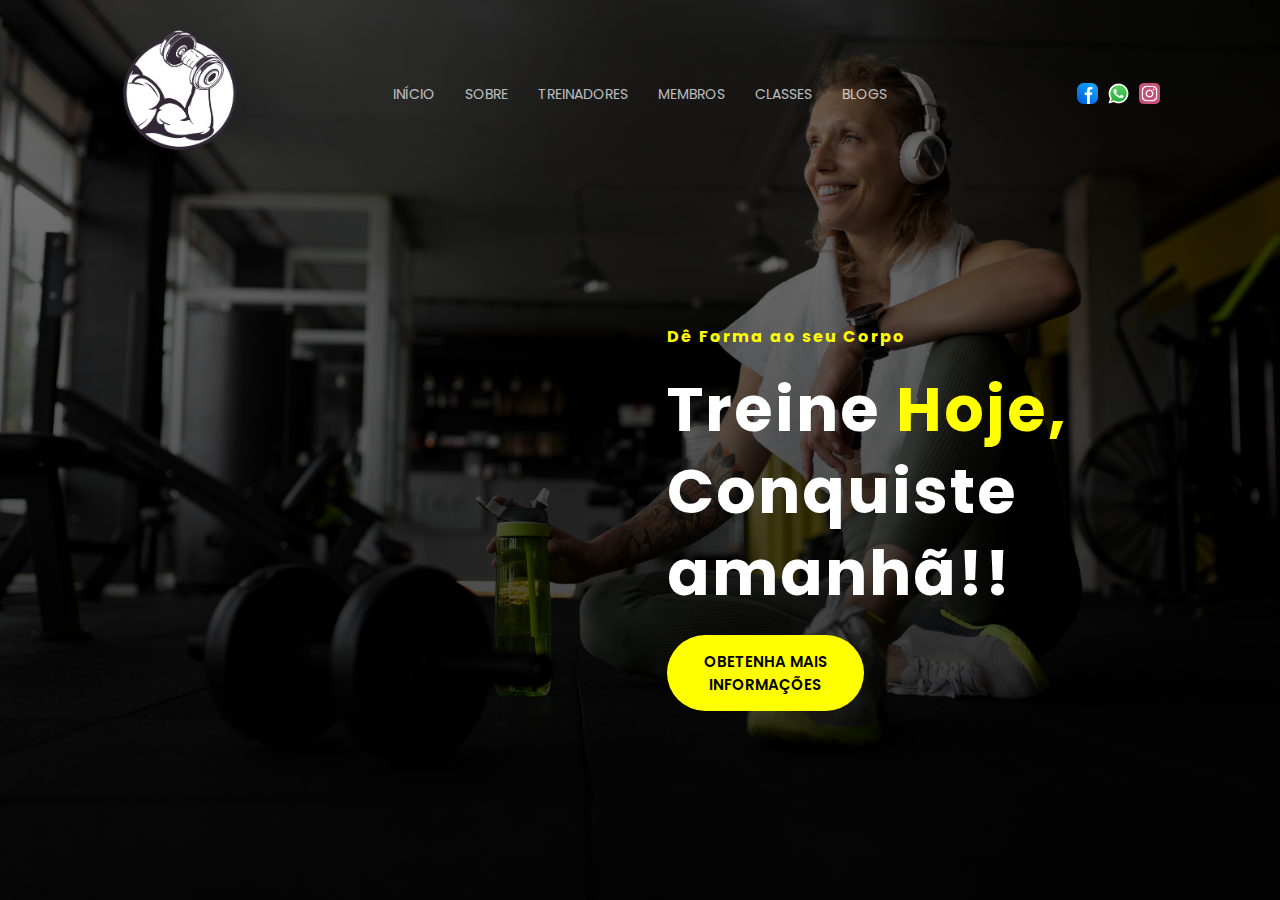
<file: Projeto-Academia/index.html>
<!DOCTYPE html>
<hmtl lang="pt-br">
  <head>
    <meta charset="UTF-8">
    <meta name="viewport" content="width=device-width, initial-scale=1.0">
    <title>Website GYM</title>
    <link rel="stylesheet" href="style.css">
    <link rel="preconnect" href="https://fonts.googleapis.com">
    <link rel="preconnect" href="https://fonts.gstatic.com" crossorigin="">
    <link 
       href="https://fonts.googleapis.com/css2?family=Poppins:ital,wght@0,100;0,200;0,300;0,400;0,500;0,600;0,700;0,800;1,400" 
       rel="stylesheet">

  </head>
 
  <body>
    <div class="header">
        <div class="navbar">
            <div class="logo">
               <img src="img/logo.png" alt="">
            </div>

            <div class="navbar_link">
                <ul>
                    <li class="lists"><a href="#" class="links">Início</a></li>
                    <li class="lists"><a href="#" class="links">Sobre</a></li>
                    <li class="lists"><a href="#" class="links">Treinadores</a></li>
                    <li class="lists"><a href="#" class="links">Membros</a></li>
                    <li class="lists"><a href="#" class="links">Classes</a></li>
                    <li class="lists"><a href="#" class="links">Blogs</a></li>
                </ul>
            </div>

            <div class="icon_navbar">
                <img src="img/facebook.png" allt="">
                <img src="img/whatsapp.png" allt="">
                <img src="img/instagram.png" allt="">
            </div>
        </div>
        
        <div class="content_banner">
            <div></div>
            <div class="content">
                <h5>Dê Forma ao seu Corpo</h5>
                <h1>Treine <span>Hoje,</span><br>Conquiste amanhã!!</h1>
                <div><a href="#" class="link_btn">Obetenha mais informações</a></div>
            </div>
        </div>
    </div>
</body>

</hmtl>
</file>
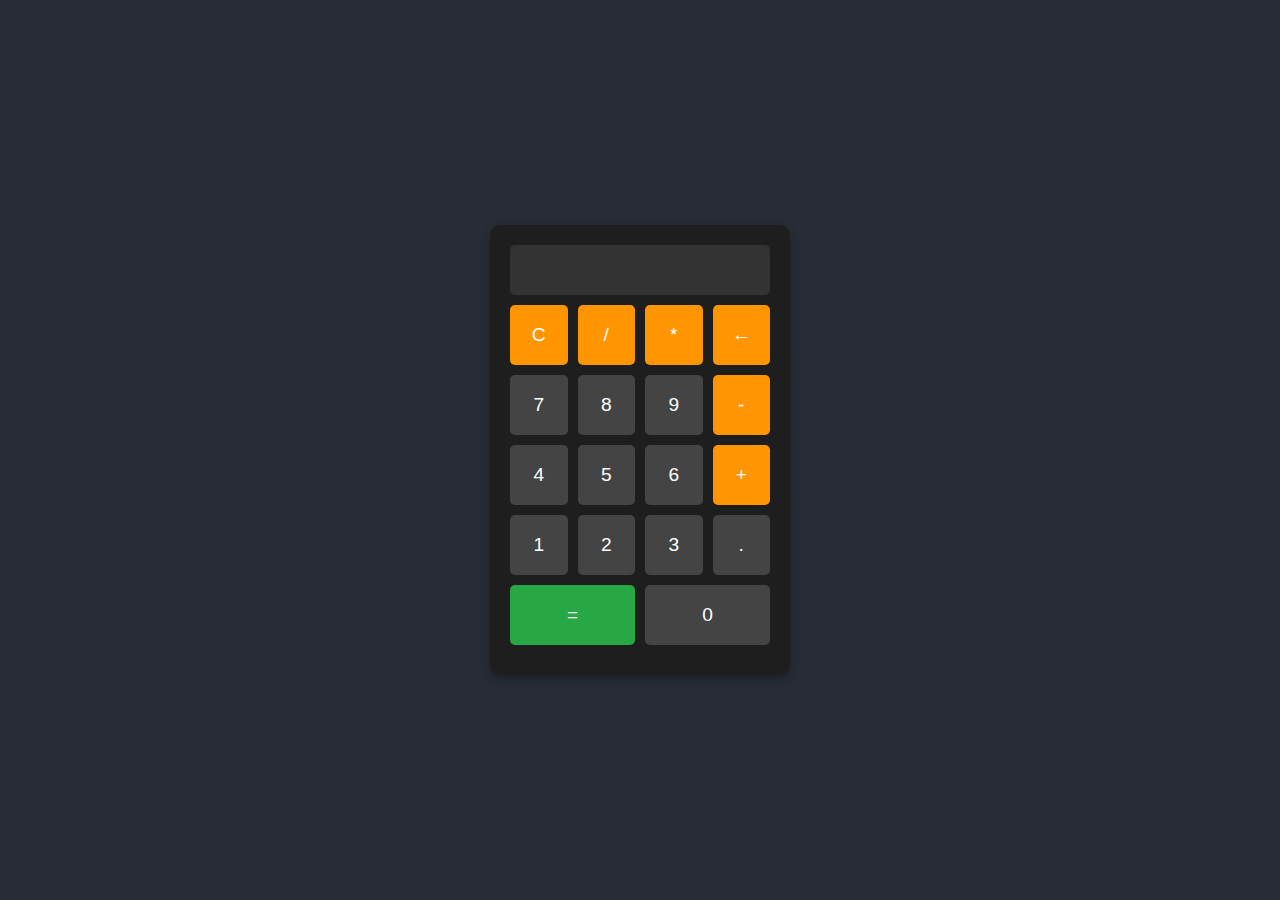
<file: Projeto-Calculadora/index.html>
<!DOCTYPE html> 
<html lang="pt-BR"> 
<head>
    <meta charset="UTF-8"> 
    <meta name="viewport" content="width=device-width, initial-scale=1.0">
    <title>Calculadora</title> 
    <!--LINKAGEM DO STYLE CSS AO HTML-->
    <link rel="stylesheet" href="style.css"> 
</head>
<body>
    <div class="calculator">
        <input type="text" id="display" disabled>
        <div class="buttons">
            <button class="operator" onclick="clearDisplay()">C</button>
            <button class="operator" onclick="appendCharacter('/')">/</button>
            <button class="operator" onclick="appendCharacter('*')">*</button>
            <button class="operator" onclick="deleteLast()">←</button>

            <button  onclick="appendCharacter('7')">7</button>
            <button  onclick="appendCharacter('8')">8</button>
            <button  onclick="appendCharacter('9')">9</button>
            <button class="operator" onclick="appendCharacter('-')">-</button>
            
            <button  onclick="appendCharacter('4')">4</button>
            <button  onclick="appendCharacter('5')">5</button>
            <button  onclick="appendCharacter('6')">6</button>
            <button class="operator" onclick="appendCharacter('+')">+</button>
            
            <button  onclick="appendCharacter('1')">1</button>
            <button  onclick="appendCharacter('2')">2</button>
            <button  onclick="appendCharacter('3')">3</button>
            <button class="equal" onclick="calculateResult()">=</button>
            
            <button class="dot" onclick="appendCharacter('.')">.</button>
            <button class="zero" onclick="appendCharacter('0')">0</button>
        </div>
    </div>

    <!--LINKAGEM DO CRIPT JS AO HTML-->
    <script src="script.js"></script>
</body>
</html>
</file>
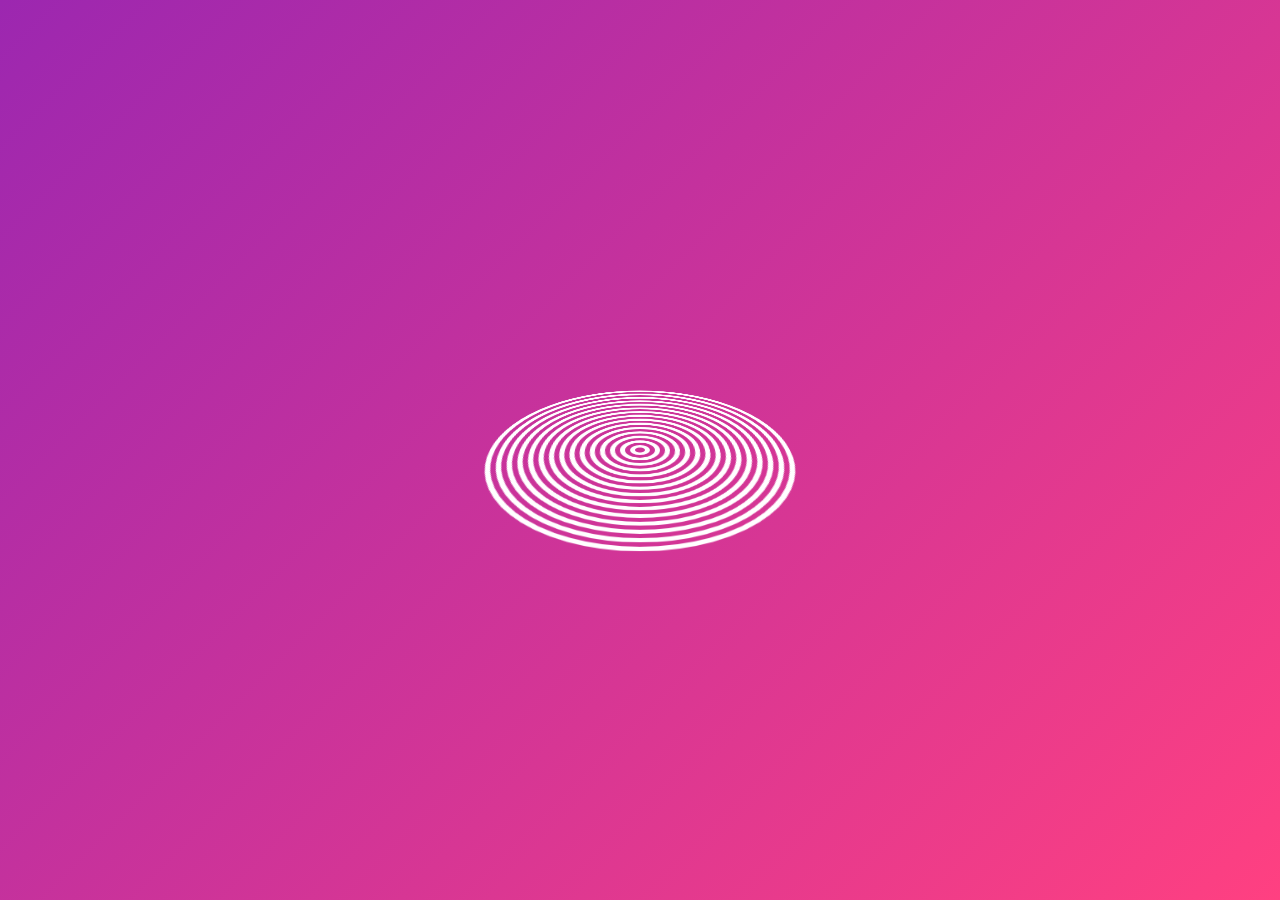
<file: Projeto-Efeito-Loading/index.html>
<!DOCTYPE html>
<html lang="pt-br">
    <head>
        <meta charset="UTF-8">
        <meta name="viewport" content="width=device-width, initial-scale=1.0">
        <title>TESTE</title>
        <link rel="stylesheet" type="text/css" href="styles.css">
    </head>
<body>
    <div class="loader">
        <span></span>
        <span></span>
        <span></span>
        <span></span>
        <span></span>
        <span></span>
        <span></span>
        <span></span>
        <span></span>
        <span></span>
        <span></span>
        <span></span>
        <span></span>
        <span></span>
        <span></span>
    </div>
</body>
</html>
</file>
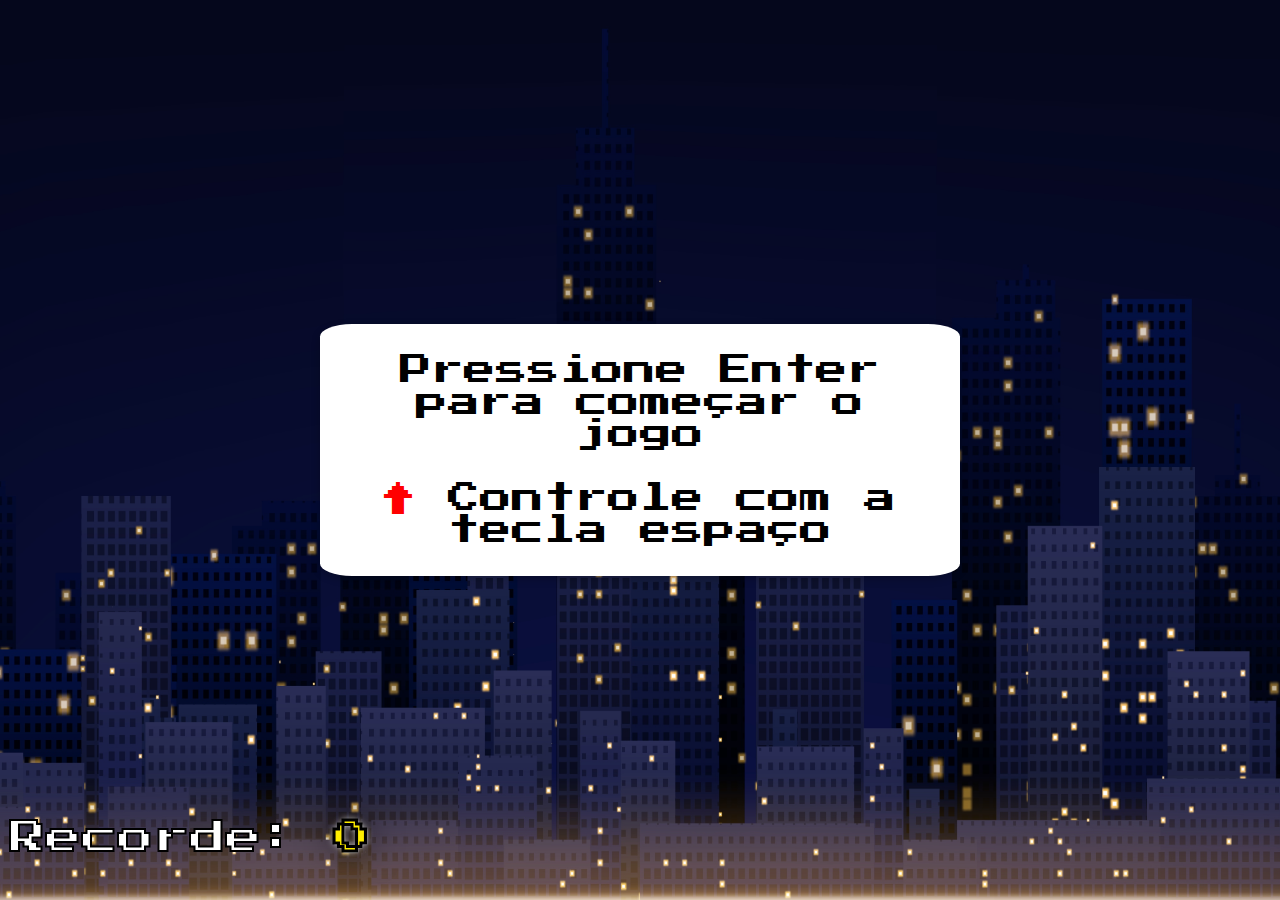
<file: Projeto-FlappyBird/index.html>
<!DOCTYPE html>
<html lang="en">
<head>
    <meta charset="UTF-8">
    <meta http-equiv="X-UA-Compatible" content="IE=edge">
    <meta name="viewport" content="width=device-width, initial-scale=1.0">
    <link rel="icon" type="image/png" href="images/favicon.ico"/>
    <title>Flappy Bat Game</title>
    <link rel="stylesheet" href="style.css">
    <link href="https://fonts.googleapis.com/css2?family=Press+Start+2P&display=swap" rel="stylesheet">
    <script src="script.js" defer></script>
</head>
<body>
    <div class="background"></div>
    <img src="images/Bat.png" alt="bat-img" class="bat" id="bat-1">
    <div class="message">Pressione Enter para começar o jogo<p><br><span style="color: red;">&uarr;</span> Controle com a tecla espaço</p>
    </div>
    <div class="score">
        <span class="score_title"></span>
        <span class="score_val"></span>
    </div>
    <div class="records">
        <span class="record_title"></span>
        <span class="record_val"></span>
    </div>
</body>
</html>
</file>
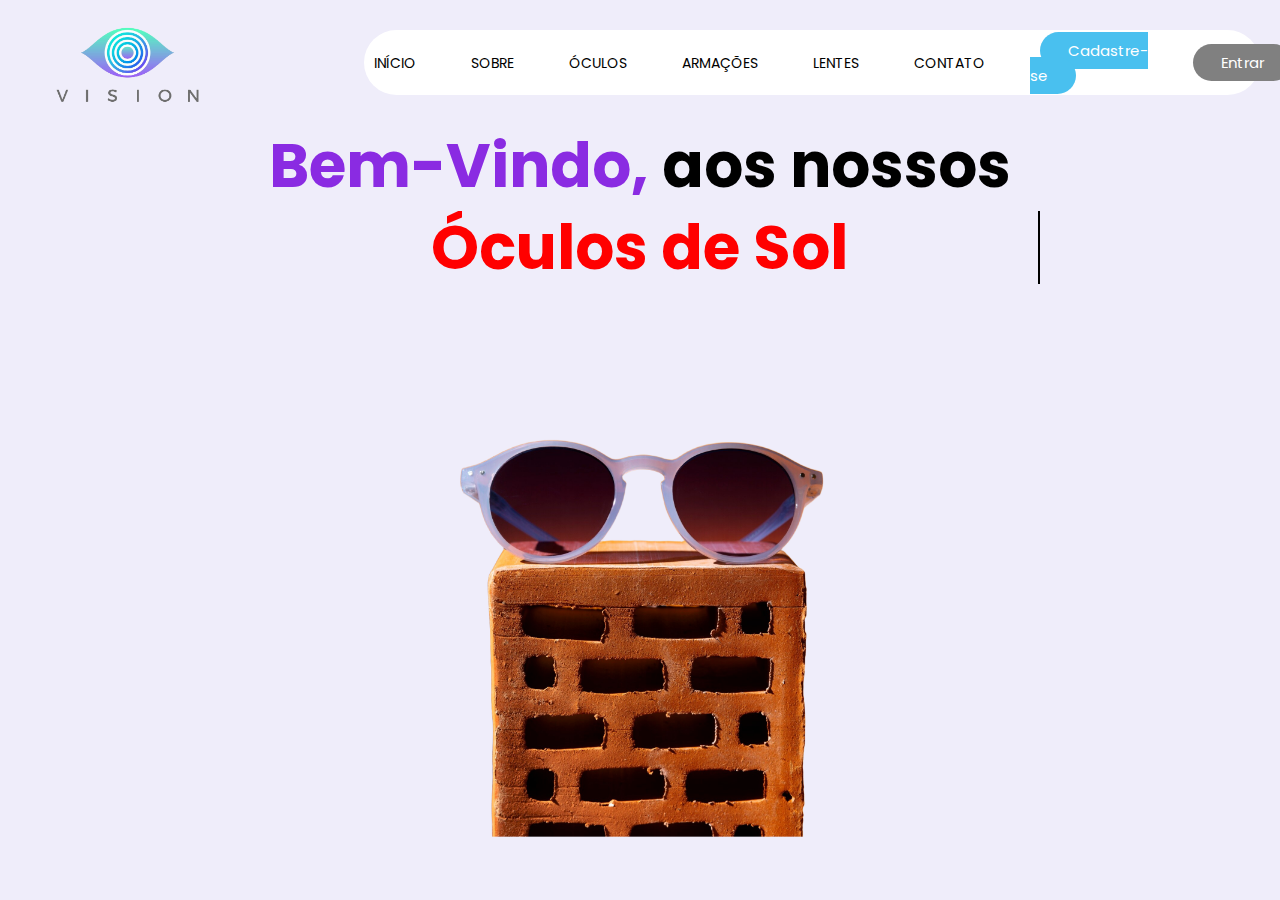
<file: Projeto-Otica/index.html>
<!DOCTYPE html>
<html lang="pt-br">
<head>
    <meta charset="UTF-8">
    <meta name="viewport" content="width=device-width, initial-scale=1.0">
    <link rel="stylesheet" href="style.css">
    <link href="https://fonts.googleapis.com/css2?family=Poppins:ital,wght@0,100;0,200;0,300;0,400;0,500;0,600;0,700;0,800;0,900;1,100;1,200;1,300;1,400;1,500;1,600;1,700;1,800;1,900&display=swap" rel="stylesheet">
    <title>Ótica</title>
</head>
<body>
    <div class="header">
        <div class="logo">
            <img src="image/logo.png" alt="logo" class="img-logo">
        </div>
        <div class="navbar">
            <ul>
                <li class="list"><a class="links" href="#">Início</a></li>
                <li class="list"><a class="links" href="#">Sobre</a></li>
                <li class="list"><a class="links" href="#">Óculos</a></li>
                <li class="list"><a class="links" href="#">Armações</a></li>
                <li class="list"><a class="links" href="#">Lentes</a></li>
                <li class="list"><a class="links"href="#">Contato</a></li>

               <li class="btn-buttons">
                    <a class="btn btn1" href="#">Cadastre-se</a>
               </li>
               <li class="btn-buttons">
                    <a class="btn btn2" href="#">Entrar</a>
               </li>
            </ul>
        </div>

        <h1 class="heading">
            <span>Bem-Vindo,</span> aos nossos <span class="text-animation">Óculos de Sol</span>
        </h1>
        <div class="content-img">
            <img src="image/banner_img.png" alt="banner-img">
    </div>
    </div>

</body>
</html>
</file>
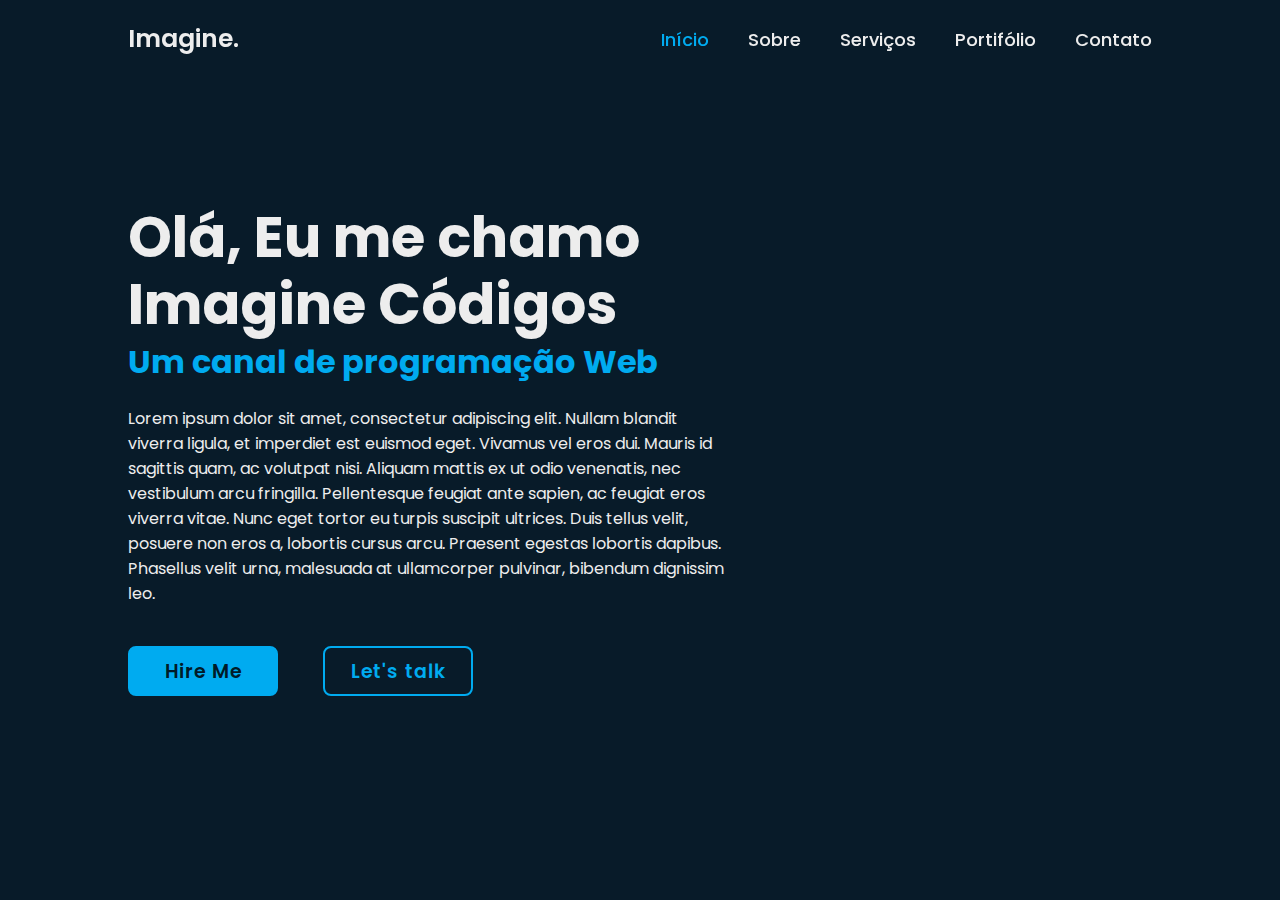
<file: Projeto-Portifólio/index.html>
<!DOCTYPE html>
<html lang="pt-br">
<head>
    <meta charset="UTF-8">
    <meta name="viewport" content="width=device-width, initial-scale=1.0">
    <title>Document</title>
    <link rel="stylesheet" href="style.css">
</head>
<body>

    <header class="header">
    <a href="#" class="logo">Imagine.</a>

    <nav class="navbar">
        <a href="#" class="active">Início</a>
        <a href="#">Sobre</a>
        <a href="#">Serviços</a>
        <a href="#">Portifólio</a>
        <a href="#">Contato</a>
    </nav>
</header>
    <section class="home">
        <div class="home-content">
            <h1>Olá, Eu me chamo Imagine Códigos</h1>
            <h3>Um canal de programação Web</h3>
            <p>Lorem ipsum dolor sit amet, consectetur adipiscing 
               elit. Nullam blandit viverra ligula, et imperdiet 
               est euismod eget. Vivamus vel eros dui. Mauris id 
               sagittis quam, ac volutpat nisi. Aliquam mattis ex ut
               odio venenatis, nec vestibulum arcu fringilla. 
               Pellentesque feugiat ante sapien, ac feugiat eros 
               viverra vitae. Nunc eget tortor eu turpis suscipit 
               ultrices. Duis tellus velit, posuere non eros a, 
               lobortis cursus arcu. Praesent egestas lobortis 
               dapibus. Phasellus velit urna, malesuada at ullamcorper pulvinar, 
               bibendum dignissim leo.</p>
               <div class="btn-box">
                    <a href="#">Hire Me</a>
                    <a href="#">Let's talk</a>
               </div>
        </div>
    </section>  
</body>
</html>

<!--https://www.youtube.com/watch?v=RroDdybvu5s-->
</file>
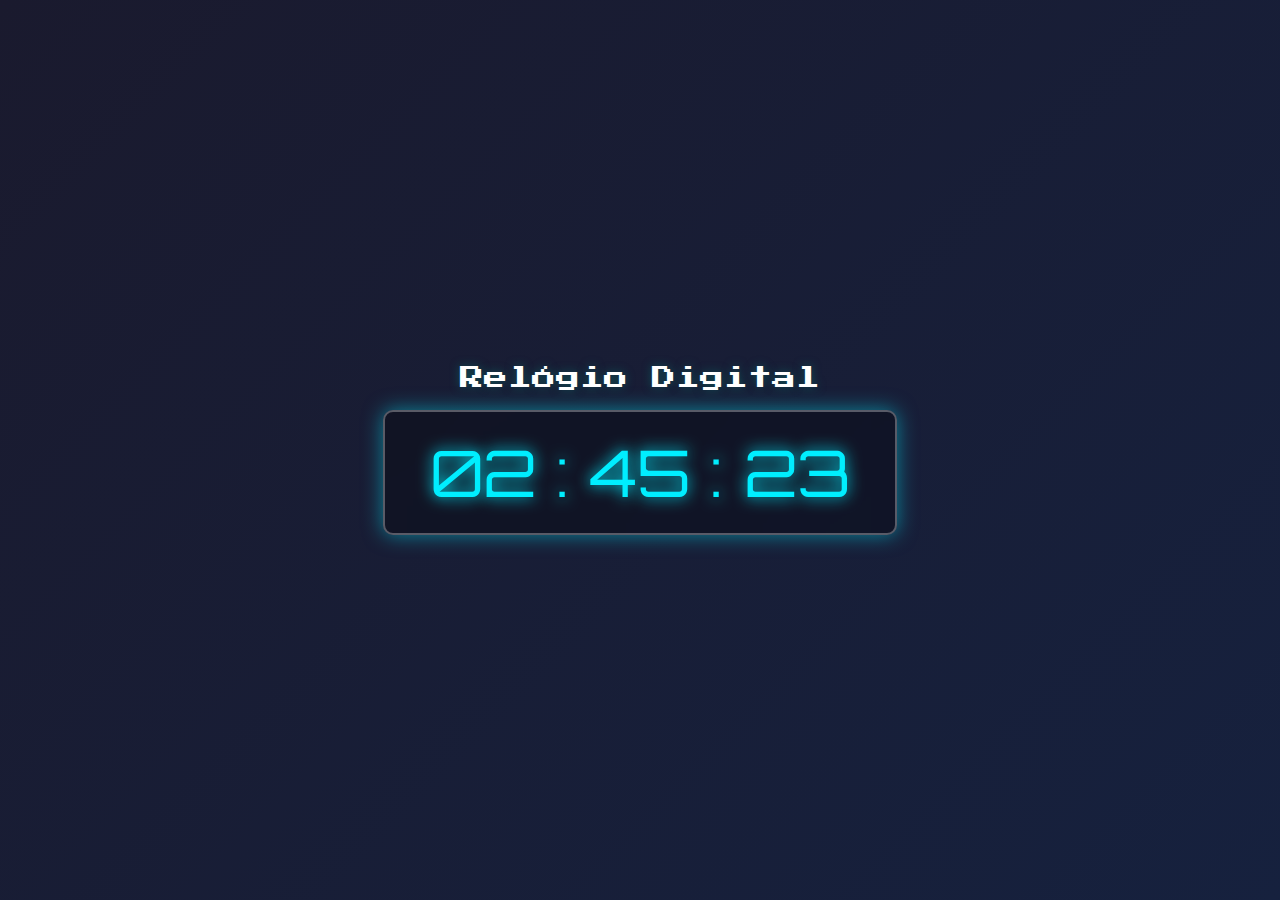
<file: Projeto-Relogio/index.html>
<!DOCTYPE html>
<html lang="pt">
<head>
    <meta charset="UTF-8">
    <meta name="viewport" content="width=device-width, initial-scale=1.0">
    <title>Relógio Digital</title>
    <link rel="stylesheet" href="style.css">
</head>
<body>
    <div class="clock-container">
        <div class="clock-box">
            <div class="clock-title">Relógio Digital</div>
            <div class="clock">
                <span id="hours">00</span>
                <span class="separator">:</span>
                <span id="minutes">00</span>
                <span class="separator">:</span>
                <span id="seconds">00</span>
            </div>
        </div>
    </div>
    

    <script src="script.js"></script>
</body>
</html>
</file>
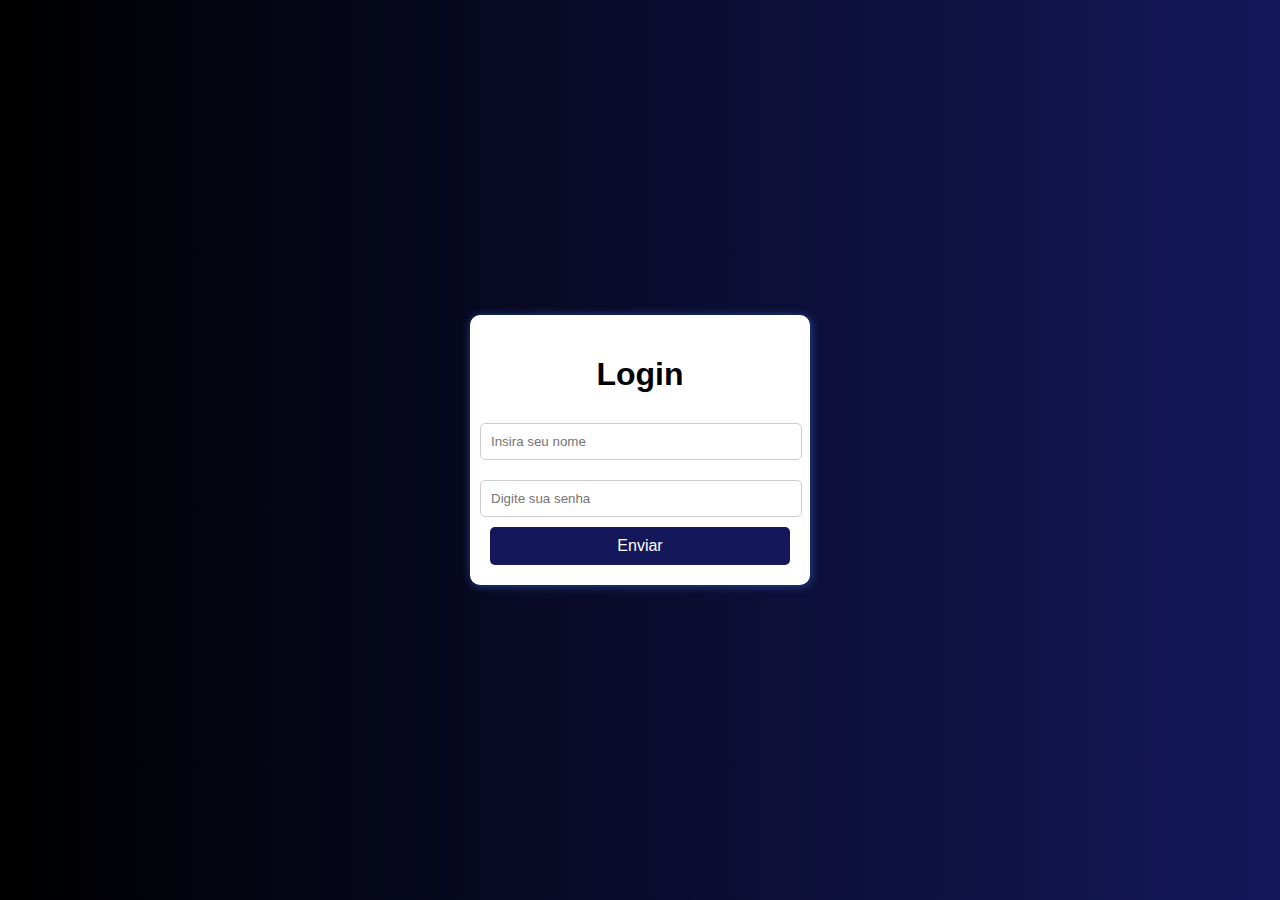
<file: Projeto-Tela-Login/index.html>
<!DOCTYPE html>
<html lang="pt-br">
<head>
    <meta charset="UTF-8">
    <meta name="viewport" content="width=device-width, initial-scale=1.0">
    <title>Tela de Login</title>
    <link rel="stylesheet" href="style.css">
</head>
<body>
    <div class="card-login">
        <h1>Login</h1>
        <input type="text" placeholder="Insira seu nome">
        <input type="password" placeholder="Digite sua senha">
        <button>Enviar</button>
    </div>
</body>
</html>
</file>
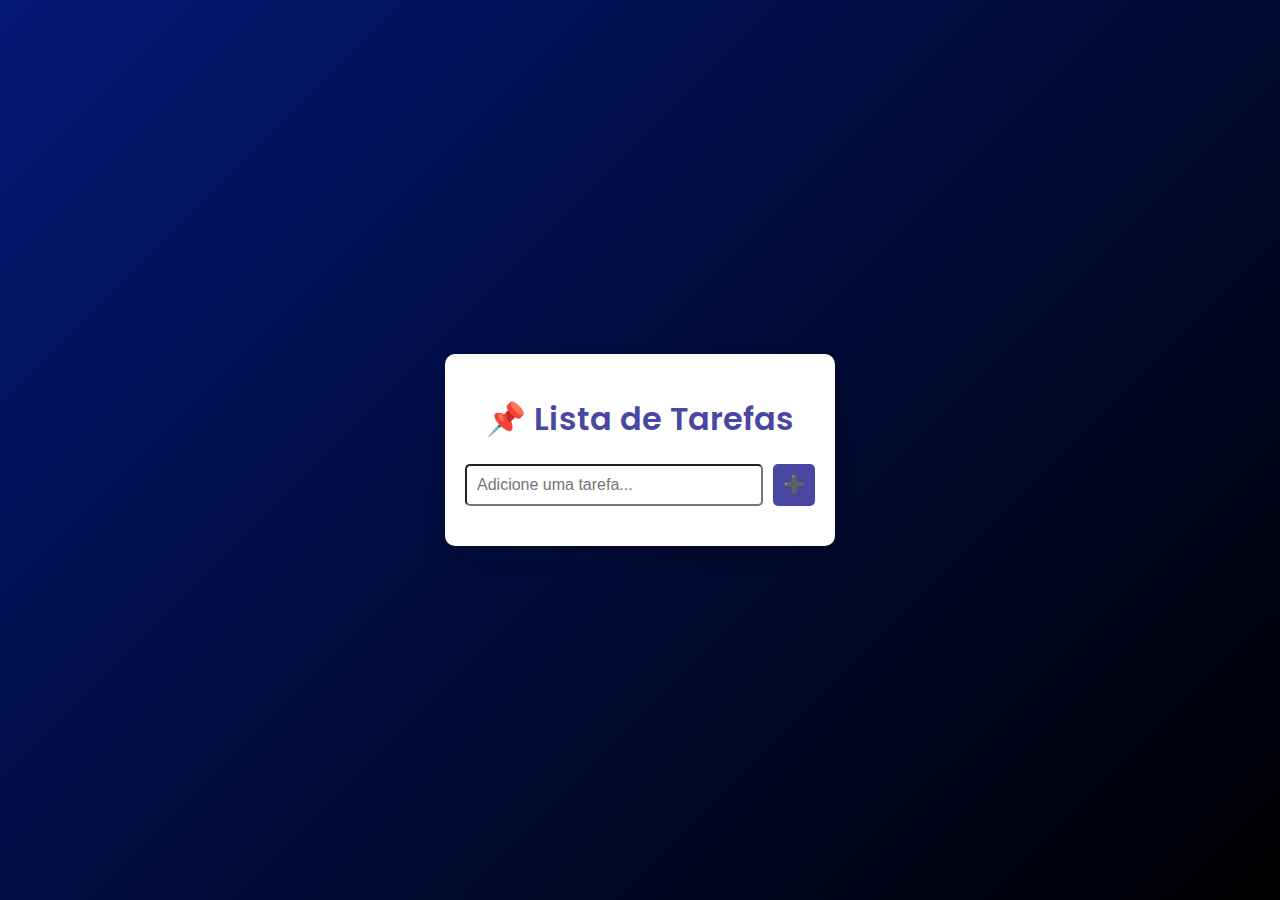
<file: Projeto-ToDoList/index.html>
<!DOCTYPE html>
<html lang="pt-BR">
<head>
    <meta charset="UTF-8">
    <meta name="viewport" content="width=device-width, initial-scale=1.0">
    <title>To-Do List</title>
    <link rel="stylesheet" href="style.css">
</head>
<body>
    <div class="container">
        <h1> 📌 Lista de Tarefas </h1>
        <div class="input-area">
            <input type="text" id="taskInput" placeholder="Adicione uma tarefa...">
            <button id="addTaskBtn">➕</button>
        </div>
        <ul id="taskList"></ul>
    </div>
    <script src="script.js"></script>
</body>
</html>
</file>
<file: Projeto-Academia/style.css>
*{
    width: 100%;
    margin: 0%;
    padding: 0;
    box-sizing: border-box;
    font-family: "poppins",sans-serif;
}

.header{
    width: 100%;
    height: 100vh;
    background-image: linear-gradient(rgba(0,0,0,0.5), rgba(0,0,0,0.8)), url(img/hero-2.jpg);
    background-position: center;
    background-size: cover;
    padding: 30px 120px;
}

.logo img{
    width: 120px;
}

.icon_navbar img{
    width: 21px;

}

.navbar{
    display: flex;
    justify-content: space-between;
    align-items: center;
    gap: 0px 40px;
}

.icon_navbar{
    display: flex;
    justify-content: end;
    align-items: center;
    gap: 0px 10px;
    cursor: pointer;
}

.navbar_link ul {
    display: flex;
    justify-content: center;
    align-items: center;
    transition: color 0.5s; /* Transição para a cor */
    opacity: 0.7;
    list-style: none; /* Remove os marcadores da lista */
    padding: 0; /* Remove o padding padrão */
}

.navbar_link ul li {
    margin: 0 15px; /* Espaçamento entre os itens da lista */
}

.navbar_link ul li a {
    color: white; /* Cor padrão do texto */
    text-decoration: none; /* Remove o sublinhado */
    transition: color 0.5s; /* Transição suave para a cor do link */
}

.navbar_link ul li a:hover {
    color: yellow; /* Cor ao passar o mouse */
}

.lists{
    margin: 0px 18px;
    list-style: none;
}

.links{
    text-decoration: none;
    font-size: 14px;
    text-decoration: none;
    text-transform: uppercase;
    font-weight: 400;
    color:white;
}

.content_banner{
    width: 100%;
    height: 80vh;
    display: flex;
    justify-content: space-between;
    align-items: center;
}

.content_banner div{
    width: 100%;
}

.content_banner .content{
    width: 90%;
    display: flex;
    justify-content: center;
    flex-direction: column;
    gap: 20px 0px;
}

.content h5{
    font-size: 16px;
    font-weight: 700;
    letter-spacing: 2px;
    color: yellow;
}

.content h1{
    font-size: 62px;
    font-weight: 700;
    letter-spacing: 2px;
    color: white;
    line-height: 82px;
}

.content h1 span{
    color: yellow;
}

.content div a {
    text-decoration: none;
    display: inline-block;
    font-size: 15px;
    font-weight: 600;
    width: 40%;
    text-align: center;
    text-transform: uppercase;
    color: black; /* Cor padrão do texto */
    background-color: yellow; /* Cor de fundo padrão */
    padding: 15px 25px;
    border-radius: 50px;
    transition: background-color 0.5s, color 0.5s; /* Transições suaves para cor de fundo e texto */
}

.content div a:hover {
    color: white; /* Cor do texto ao passar o mouse */
    background-color: orange; /* Cor de fundo ao passar o mouse */
}
</file>
<file: Projeto-Calculadora/style.css>
* {
    margin: 0; /* Remove a margem padrão */
    padding: 0; /* Remove o preenchimento padrão */
    box-sizing: border-box; /* Define o modelo de caixa para incluir bordas e preenchimentos no tamanho total */
    font-family: Arial, sans-serif; /* Define a fonte como Arial */
}

body {
    display: flex; /* Usa o modelo de layout flexível */
    justify-content: center; /* Centraliza horizontalmente */
    align-items: center; /* Centraliza verticalmente */
    height: 100vh; /* Altura da tela inteira */
    background-color: #282c36; /* Cor de fundo escura para a tela */
}

.calculator {
    width: 300px; /* Largura fixa para a calculadora */
    background: #1e1e1e; /* Cor de fundo escura para o contêiner da calculadora */
    padding: 20px; /* Espaçamento interno */
    border-radius: 10px; /* Bordas arredondadas */
    box-shadow: 0 4px 10px rgba(0, 0, 0, 0.3); /* Sombra ao redor da calculadora */
}

#display {
    width: 100%; /* O display ocupa toda a largura disponível */
    height: 50px; /* Altura fixa do display */
    text-align: right; /* Alinha o texto à direita */
    font-size: 1.5em; /* Tamanho da fonte aumentado */
    padding: 10px; /* Espaçamento interno do display */
    border: none; /* Remove a borda padrão */
    border-radius: 5px; /* Bordas arredondadas */
    background: #333; /* Cor de fundo do display */
    color: #fff; /* Cor do texto em branco */
    margin-bottom: 10px; /* Espaçamento abaixo do display */
}

.buttons {
    display: grid; /* Usa o modelo de layout em grade */
    grid-template-columns: repeat(4, 1fr); /* Define 4 colunas de largura igual */
    gap: 10px; /* Espaçamento entre os botões */
}

button {
    width: 100%; /* Botões ocupam 100% da largura disponível */
    height: 60px; /* Altura fixa para os botões */
    font-size: 1.2em; /* Tamanho da fonte dos botões */
    border: none; /* Remove as bordas padrão */
    border-radius: 5px; /* Bordas arredondadas */
    cursor: pointer; /* Altera o cursor para indicar que o botão é clicável */
    background: #444; /* Cor de fundo dos botões */
    color: #fff; /* Cor do texto dos botões */
    transition: 0.2s; /* Efeito de transição suave */
}

button:hover {
    background: #666; /* Muda a cor de fundo quando o botão é passado por cima */
}

.operator {
    background: #ff9500; /* Cor de fundo para botões de operadores */
}

.operator:hover {
    background: #e08900; /* Cor de fundo para operadores ao passar o mouse */
}

.equal {
    background: #28a745; /* Cor de fundo para o botão de igual */
    grid-column: span 2; /* O botão ocupa duas colunas */
}

.equal:hover {
    background: #218838; /* Cor de fundo ao passar o mouse no botão de igual */
}

/* O botão "0" agora fica abaixo do "+" e ocupa duas linhas de altura */
.zero {
    grid-column: span 2; /* O "0" ocupa duas colunas */
    grid-row: span 2;     /* O "0" ocupa duas linhas */
}

/* O botão "." agora fica na posição correta */
.dot {
    grid-column: 4;       /* O ponto vai para a última coluna */
    grid-row: 4;          /* Fica na última linha */
}
</file>
<file: Projeto-Efeito-Loading/styles.css>
* {
    margin: 0;
    padding: 0;
}

body {
    display: flex;
    justify-content: center;
    align-items: center;
    min-height: 100vh;
    background: linear-gradient(135deg, #9c27b0, #ff4081);
}

.loader {
    position: relative;
    width: 300px;
    height: 300px;
    transform-style: preserve-3d;
    transform: perspective(500px) rotateX(60deg);
}

.loader span {
    position: absolute;
    display: block;
    border: 5px solid #ffffff;
    box-shadow: 0 5px solid #ccc, 
                inset 0 5px 0 #ccc;
    box-sizing: border-box;
    border-radius: 100%;
    animation: animate 3s ease-in-out infinite;
}
@keyframes animate
{
    0%,100%
    {
        transform: translateZ(-100px);
    }
    50%
    {
        transform: translateZ(100px);
    }
}


.loader span:nth-child(1)
{
    top: 0;
    left: 0;
    bottom: 0;
    right: 0;
    animation-delay: 1.4s;
}

.loader span:nth-child(2)
{
    top: 10px;
    left: 10px;
    bottom: 10px;
    right: 10px;
    animation-delay: 1.3s;
}

.loader span:nth-child(3)
{
    top: 20px;
    left: 20px;
    bottom: 20px;
    right: 20px;
    animation-delay: 1.2s;
}

.loader span:nth-child(4)
{
    top: 30px;
    left: 30px;
    bottom: 30px;
    right: 30px;
    animation-delay: 1.1s;
}

.loader span:nth-child(5)
{
    top: 40px;
    left: 40px;
    bottom: 40px;
    right: 40px;
    animation-delay: 1s;
}

.loader span:nth-child(6)
{
    top: 50px;
    left: 50px;
    bottom: 50px;
    right: 50px;
    animation-delay: 0.9s;
}

.loader span:nth-child(7)
{
    top: 60px;
    left: 60px;
    bottom: 60px;
    right: 60px;
    animation-delay: 0.8s;
}

.loader span:nth-child(8)
{
    top: 70px;
    left: 70px;
    bottom: 70px;
    right: 70px;
    animation-delay: 0.7s;
}

.loader span:nth-child(9)
{
    top: 80px;
    left: 80px;
    bottom: 80px;
    right: 80px;
    animation-delay: 0.6s;
}

.loader span:nth-child(10)
{
    top: 90px;
    left: 90px;
    bottom: 90px;
    right: 90px;
    animation-delay: 0.5s;
}

.loader span:nth-child(11)
{
    top: 100px;
    left: 100px;
    bottom: 100px;
    right: 100px;
    animation-delay: 0.4s;
}

.loader span:nth-child(12)
{
    top: 110px;
    left: 110px;
    bottom: 110px;
    right: 110px;
    animation-delay: 0.3s;
}

.loader span:nth-child(13)
{
    top: 120px;
    left: 120px;
    bottom: 120px;
    right: 120px;
    animation-delay: 0.2s;
}

.loader span:nth-child(14)
{
    top: 130px;
    left: 130px;
    bottom: 130px;
    right: 130px;
    animation-delay: 0.1s;
}

.loader span:nth-child(15)
{
    top: 140px;
    left: 140px;
    bottom: 140px;
    right: 140px;
    animation-delay: 0s;
}
</file>
<file: Projeto-FlappyBird/style.css>
* {
	margin: 0;
	padding: 0;
	box-sizing: border-box;
	font-family: Press Start 2P, Arial, Helvetica, sans-serif;
}
.background {
	height: 100vh;
	width: 100vw;
	background: url('images/background-img.png') no-repeat center center fixed;
    -webkit-background-size: cover;
    -moz-background-size: cover;
    -o-background-size: cover;
    background-size: cover;
}
.bat {
	height: 100px;
	width: 130px;
	position: fixed;
	top: 40vh;
	left: 30vw;
	z-index: 100;
}
.pipe_sprite {
	position: fixed;
	top: 40vh;
	left: 100vw;
	height: 70vh;
	width: 6vw;
	background:radial-gradient(rgb(68, 171, 189) 50%, rgb(15, 1, 104));
	border: 5px solid black;
}
.message {
	position: absolute;
	z-index: 10;
	color: black;
	top: 50%;
	left: 50%;
	font-size: 2em;
	transform: translate(-50%, -50%);
	text-align: center;
	font-family: "Press Start 2P", serif;
}
.messageStyle{
	background: white;
	padding: 30px;
	box-shadow: rgba(0, 0, 0, 0.24) 0px 3px 8px;
	border-radius: 5%;
}

.score {
	position: fixed;
	z-index: 10;
	height: 10vh;
	font-size: 5vh;
	font-weight: 100;
	color: white;
	-webkit-text-stroke-width: 2px;
    -webkit-text-stroke-color: black;
	top: 0;
	left: 0;
	margin: 10px;
	font-family: "Press Start 2P", serif;
}

.score_val {
	color: gold;
	font-weight: bold;
	text-shadow: 1px 1px 1px rgb(255, 251, 0), 0 0 1em rgb(2, 2, 2), 0 0 0.2em rgb(255, 208, 0);
}

.records {
	position: fixed;
	z-index: 10;
	height: 4vh;
	font-size: 4vh;
	font-weight: 100;
	color: white;
	-webkit-text-stroke-width: 2px;
    -webkit-text-stroke-color: black;
	top: 90vh;
	left: 0;
	margin: 10px;
	font-family: "Press Start 2P", serif;
}

.record_val {
	color: rgb(255, 238, 0);
	font-weight: bold;
	text-shadow: 1px 1px 1px white, 0 0 1em rgb(2, 2, 2), 0 0 0.2em rgb(253, 253, 251);
}

@media only screen and (max-width: 1080px) {
    .message{
		font-size: 50px;
		top: 50%;
		white-space: nowrap;
	}
	.score{
		font-size: 8vh;
	}
	.bat{
		width: 120px;
		height: 90px;
	}
	.pipe_sprite{
		width: 14vw;
	}
}
</file>
<file: Projeto-Otica/style.css>
*{
    margin: 0;
    padding: 0;
    text-decoration: none;
    list-style: none;
    box-sizing: border-box;
    font-family: 'Poppins', sans-serif;
}

.header{
    width: 100%;
    height: 100vh;
    background-color: #efedfa;
    padding: 30px 80px;
    display: flex;
    justify-content: space-between;
    position: relative;
}

.img-logo{
    max-width: 275px;
    height: auto;
    display: block;
    position: absolute;
    top: -30px;
    left: -10px;
}

.navbar{
    background-color: white;
    border-radius: 50px;
    height: 65px;
    width: 70%;
    display: flex;
    align-items: center;
    position: absolute;
    top: 30px;
    right: 20px;
}

.navbar ul{
    display: flex;
    align-items: center;
    gap: 35px;
}

ul .list{
    margin: 0 10px;
}

ul .list .links{
    color: black;
    font-size: 14px;
    text-transform: uppercase;
    position: relative;
    transition: color 0.3s ease-out;
}

.list .links::after{
    content:'';
    position: absolute;
    bottom: -3px;
    left: 0;
    height: 3px;
    width: 0;
    background-color: #49c0ef;
    transition: width 0.3s ease-out;
}

.list:hover .links::after{
    width: 100%;
}

.list .links:hover{
    color: #49c0ef;
}


.btn1{
    font-size: 15px;
    padding: 8px 28px;
    background-color: #49c0ef;
    margin: 0 10px;
    color: white;
    border-radius: 50px;
    cursor: pointer;
    transition: all 0.2s ease-in-out;
}

.btn1:hover{
    background-color: transparent;
    color: black;
    border: 2px solid black;
}

.btn2{
    font-size: 15px;
    padding: 8px 28px;
    background-color: gray;
    margin: 0 10px;
    color: white;
    border-radius: 50px;
    cursor:pointer;
    transition: all 0.2s ease-in-out;
}

.btn2:hover{
    background-color: transparent;
    color: black;
    border: 2px solid black;
}

.content{
    position: absolute;
    top: 70%;
    left: 50%;
    transform: translate(-50%, 50%);
    text-align: center;
    width: 100%;
}

.content-img{
    position: absolute;
    top: 60%;
    left: 50%;
    transform: translate(-50%, -50%);
    width: 100%;
    max-width: 400px;
}

.content-img img{
    width: 100%;
    height: auto;
}

.heading{
    position: absolute;
    top: 120px;
    left: 50%;
    transform: translateX(-50%);
    color: black;
    font-size: 61px;
    text-align: center;
    z-index: 2;
    margin: 0;
}

.heading span{
    color: blueviolet;
}

.heading span.text-animation{
    color: red !important;
}

.text-animation{
    display: inline-block;
    overflow: hidden;
    white-space: nowrap;
    border-right: 2px solid black;
    font-size: inherit;
    height: 1.2em;
    line-height: 1.2;
    vertical-align: top;
    width: 20ch;
    animation: typing 6s steps(20, end) infinite, blink-caret 0.6s step-end infinite;
}

@keyframes typing{
    0%{
        width: 0;
    }
    50%{
        width: 11ch;
    }
    100%{
        width: 0;
    }
}

@keyframes blink-caret{
    50%{
        border-color: transparent;
    }
}
</file>
<file: Projeto-Portifólio/style.css>
@import url('https://fonts.googleapis.com/css2?family=Poppins:ital,wght@0,100;0,200;0,300;0,400;0,500;0,600;0,700;0,800;0,900;1,100;1,200;1,300;1,400;1,500;1,600;1,700;1,800;1,900&display=swap');

*{
    margin: 0;
    padding: 0;
    box-sizing: border-box;
    font-family: 'Poppins', sans-serif;
}

body{
    background: #081b29;
    color: #ededed;
}

.header{
    position: fixed;
    top: 0;
    left: 0;
    width: 100%;
    padding: 20px 10%;
    background: transparent;
    display: flex;
    justify-content: space-between;
    align-items: center;
    z-index: 100;
}

.logo{
    font-size: 25px;
    color: #ededed;
    text-decoration: none;
    font-weight: 600;
}

.navbar a {
    font-size: 18px;
    color: #ededed;
    text-decoration: none;
    font-weight: 500;
    margin-left: 35px;
    transition: .3s;
}

.navbar a:hover,
.navbar a.active{
    color: #00abf0;
}

.home{
    height: 100vh;
    display: flex;
    align-items: center;
    padding: 0 10%;
}

.home-content{
    max-width: 600px;
}

.home-content h1{
    font-size: 56px;
    font-weight: 700;
    line-height: 1.2;
}

.home-content h3{
    font-size: 32px;
    font-weight: 700;
    color: #00abf0;
}

.home-content p {
    font-size: 16px;
    margin: 20px 0 40px;
}

.home-content .btn-box{
    display: flex;
    justify-content: space-between;
    width: 345px;
    height: 50px;
}

.btn-box a{
    position: relative;
    display: inline-flex;
    justify-content: center;
    align-items: center;
    width: 150px;
    height: 100%;
    background: #00abf0;
    border: 2px solid #00abf0;
    border-radius: 8px;
    font-size: 19px;
    color: #001b29;
    text-decoration: none;
    font-weight: 600;
    letter-spacing: 1px;
    z-index: 1;
    overflow: hidden;
    transition: .5s;
}

btn-box a:hover{
    color: #00abf0;
}

.btn-box a:nth-child(2){
    background: transparent;
    color: #00abf0; 
}

.btn-box a:nth-child(2):hover{
    color: #081b29;
}

.btn-box a:nth-child(2)::before{
    background: #00abf0;

}

.btn-box a::before {
    content: '';
    position: absolute;
    top: 0;
    left: 0;
    width: 0;
    height: 100%;
    background: #081b29;
    z-index: -1;
    transition: .5s;
}

.btn-box a:hover::before{
    width: 100%;
}
</file>
<file: Projeto-Relogio/style.css>
@import url('https://fonts.googleapis.com/css2?family=Orbitron:wght@400;700&family=Press+Start+2P&display=swap');

* {
    margin: 0;
    padding: 0;
    box-sizing: border-box;
}

body {
    display: flex;
    justify-content: center;
    align-items: center;
    height: 100vh;
    background: linear-gradient(135deg, #1a1a2e, #16213e);
    font-family: 'Orbitron', sans-serif;
    text-align: center;
}

.clock-container {
    display: flex;
    justify-content: center;
    align-items: center;
    width: 100%;
    flex-direction: column;
}

.clock-box {
    display: flex;
    flex-direction: column;
    align-items: center;
}

.clock-title {
    font-family: 'Press Start 2P', cursive;
    font-size: 1.5rem;
    color: rgb(255, 255, 255);
    text-shadow: 0 0 10px rgb(14, 82, 87);
    margin-bottom: 20px;
}

.clock {
    display: flex;
    justify-content: center;
    align-items: center;
    font-size: 4rem;
    color: #0ef;
    text-shadow: 0 0 15px #0ef;
    background: rgba(0, 0, 0, 0.3);
    padding: 20px 40px;
    border-radius: 10px;
    border: 2px solid rgba(255, 255, 255, 0.3);
    box-shadow: 0 0 20px rgba(0, 238, 255, 0.5);
    backdrop-filter: blur(10px);
}

.clock span {
    display: inline-block;
    font-size: 4rem;
    color: #0ef;
    text-shadow: 0 0 15px #0ef;
    padding: 0 5px; /* Ajuste o espaço entre os números */
}

.clock span.separator {
    font-size: 4rem;
    margin: 0 10px; /* Espaço entre os números e os separadores */
}
</file>
<file: Projeto-Tela-Login/style.css>
body{
    display: flex;
    justify-content: center;
    align-items: center;
    height: 100vh;
    margin: 0;
    background: linear-gradient(90deg, #000000, #14185a);
    font-family: Verdana, Tahoma, sans-serif;
}

.card-login{
    background-color: white;
    padding: 20px;
    border-radius: 10px;
    box-shadow: 1px 1px 10px rgb(42, 70, 148);
    width: 300px;
    text-align: center;
}

.card-login h1{
    margin-bottom: 20px;
}

input{
    width: 100%;
    padding: 10px;
    margin: 10px -10px;
    border: 1px solid #ccc;
    border-radius: 5px;
}

input:hover{
    border-color: #000000;
    background-color: #e2e7f0;
}

button{
    width: 100%;
    padding: 10px;
    background-color: #14185a;
    color: white;
    border: none;
    border-radius: 5px;
    cursor: pointer;
    font-size: 16px;
}

button:hover{
    background-color: #120b24;
}
</file>
<file: Projeto-ToDoList/style.css>
@import url('https://fonts.googleapis.com/css2?family=Poppins:wght@300;400;600&display=swap');

body {
    font-family: 'Poppins', sans-serif;
    background: linear-gradient(135deg, #031774, #000000);
    display: flex;
    justify-content: center;
    align-items: center;
    height: 100vh;
    margin: 0;
}

.container {
    background: white;
    padding: 20px;
    border-radius: 10px;
    box-shadow: 0 10px 20px rgba(0, 0, 0, 0.2);
    width: 350px;
    text-align: center;
}

h1 {
    color: #4a47a3;
    font-weight: 600;
}

.input-area {
    display: flex;
    gap: 10px;
    margin-bottom: 20px;
}

input {
    flex: 1;
    padding: 10px;
    border: 2px solif #4a47a3;
    border-radius: 5px;
    outline: none;
    font-size: 16px;
}

button {
    padding: 10px;
    background: #4a47a3;
    color: white;
    border: none;
    border-radius: 5px;
    cursor: pointer;
    font-size: 18px;
    transition: 0.3s;
}

button:hover {
    background: #372e87;
}

ul {
    list-style: none;
    padding: 0;
}

li {
    display: flex;
    justify-content: space-between;
    align-items: center;
    padding: 10px;
    background: #f3f3f3;
    margin-top: 8px;
    border-radius: 5px;
    font-size: 16px;
    transition: 0.3s;
}

li:hover {
    background: #ddd;
}

li button{
    background: none;
    color: red;
    border: none;
    font-size: 18px;
    cursor: pointer;
    transition: 0.3s;
}

li button:hover{
    color: darkred;
}
</file>
